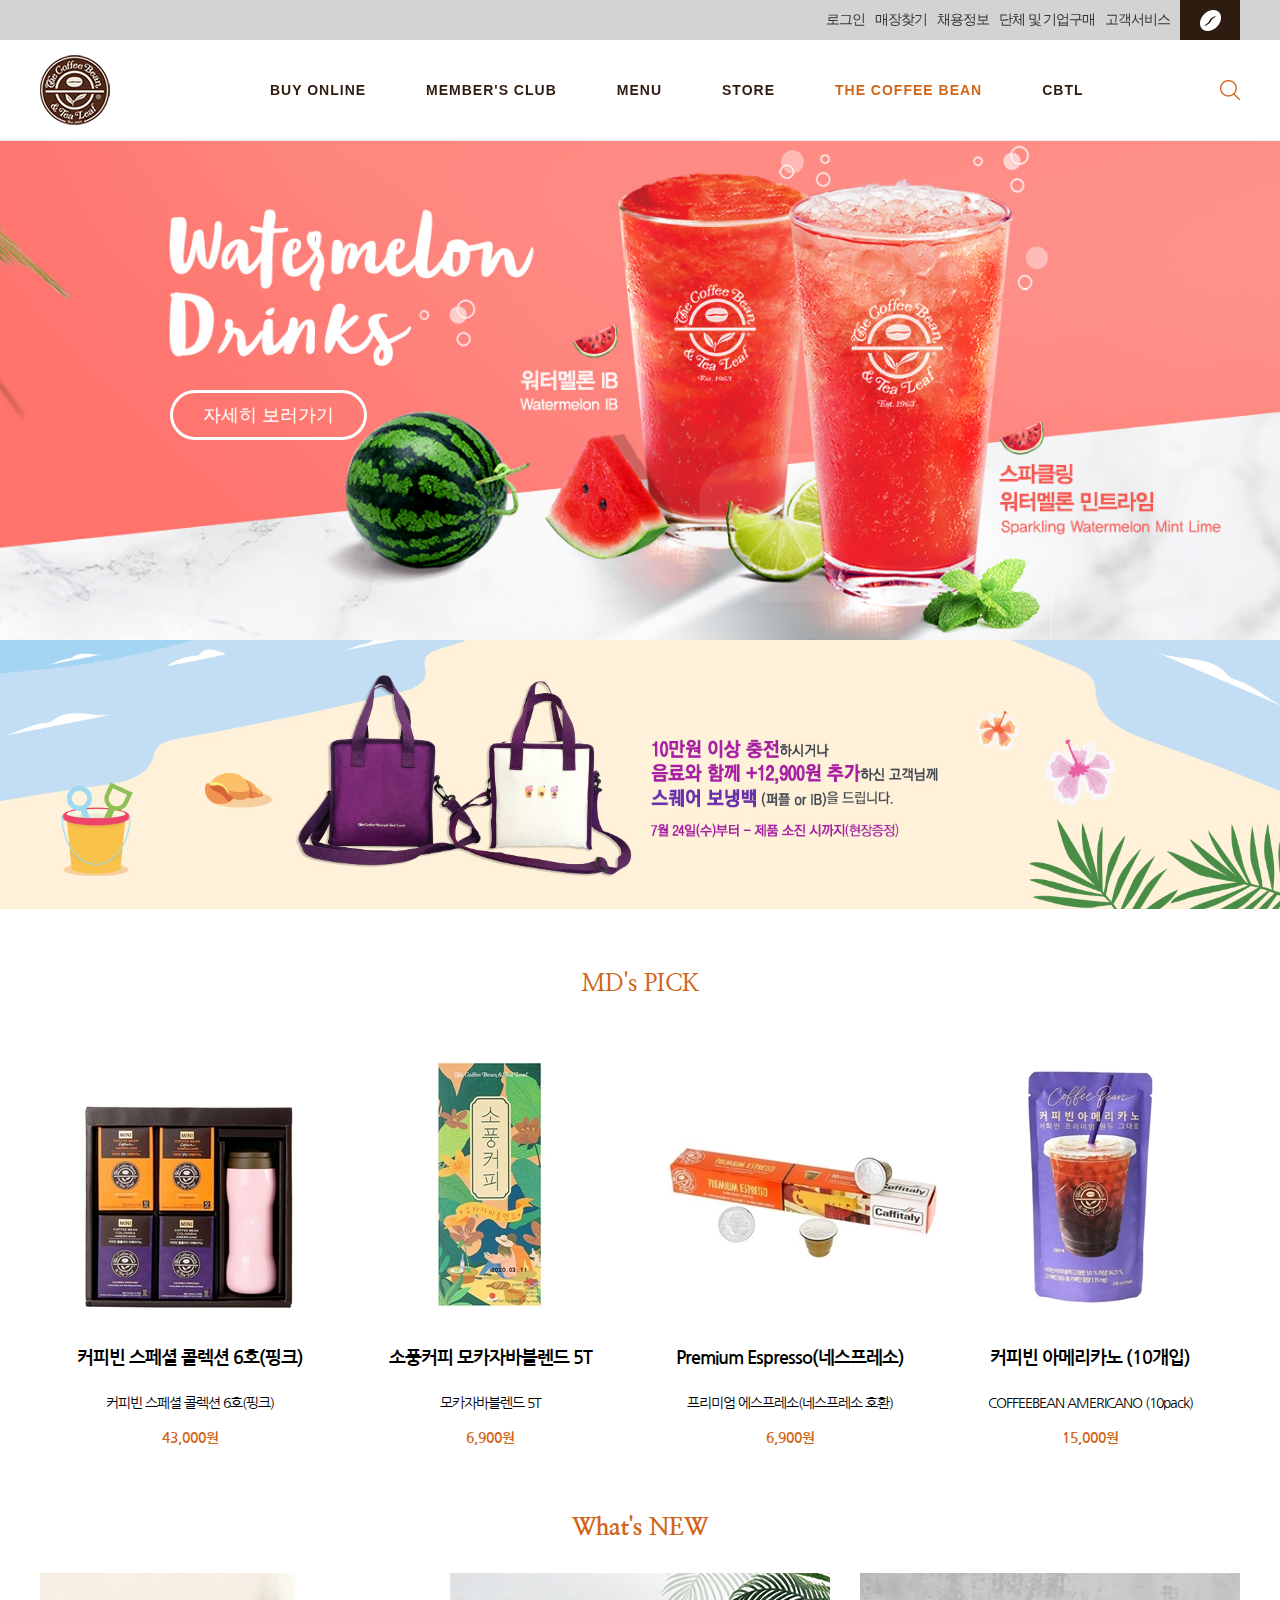
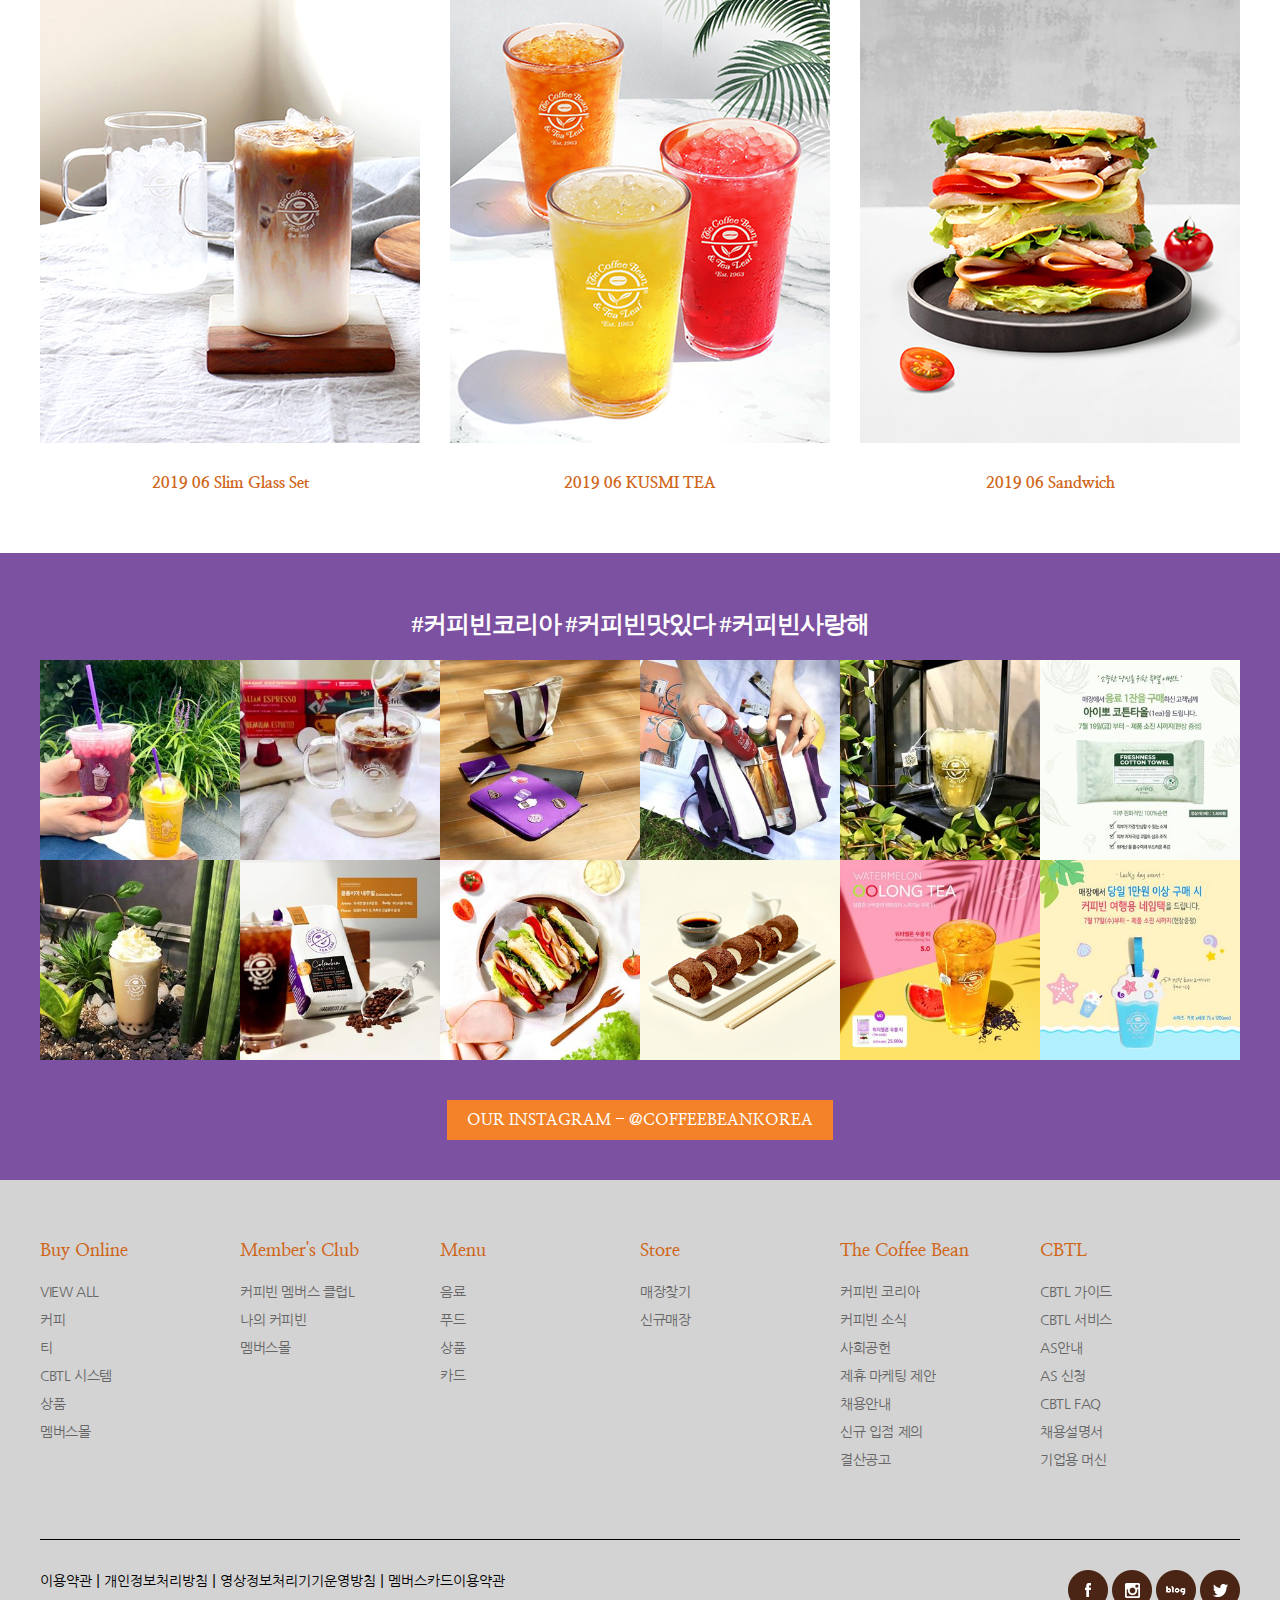
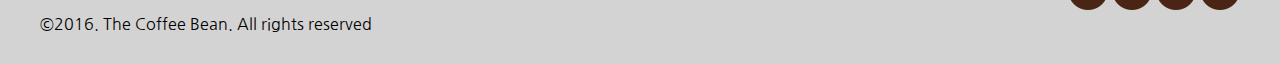
<file: index.html>
<!DOCTYPE html>
<html lang="ko">

<head>
    <meta charset="UTF-8">
    <title>Coffee Bean Korea</title>
    
    <link href="https://fonts.googleapis.com/css2?family=Nanum+Gothic&display=swap" rel="stylesheet">
    <link href="https://fonts.googleapis.com/css2?family=Nanum+Myeongjo&display=swap" rel="stylesheet">
    <link rel="stylesheet" href="index.css">
    <meta name="viewport" content="width=device-width, initial-scale=1, minimum-scale=1, maximum-scale=1, user-scalable=no">

</head>

<body>

    <header>
        <div class="lnb">
            <div class="inner_lnb">
                <ul>
                    <li><a href="#">로그인</a></li>
                    <li><a href="#">매장찾기</a></li>
                    <li><a href="#">채용정보</a></li>
                    <li><a href="#">단체 및 기업구매</a></li>
                    <li><a href="#">고객서비스</a></li>
                    <li><a href="https://www.coffeebeankorea.com/main/main.asp" target="_blank">본사 홈페이지</a></li>
                </ul>
            </div>
        </div>

        <div class="inner_header">
            <h1><a href="#"><img src="img/logo.png" alt="커피빈로고"></a></h1>

            <nav>
                <ul>
                    <li><a href="#">BUY ONLINE</a></li>
                    <li><a href="#">MEMBER'S CLUB</a></li>
                    <li><a href="#">MENU</a></li>
                    <li><a href="#">STORE</a></li>
                    <li class="active"><a href="sub/sub.html">THE COFFEE BEAN</a></li>
                    <li><a href="#">CBTL</a></li>
                </ul>
            </nav>

            <div id="btnSearch">
                <a href="#">검색창열기</a>
            </div>
        </div>

    </header>


    <section>
        <div class="main">
            <div class="main-box">
                <a href="#">자세히 보러가기</a>
            </div>
        </div>

        <!--<div class="event">
           Event
        </div>-->
            <div class="event2"> <a href="#"><img src="img/main_event.jpg" alt="10만원 이상 충전하시거나 음료와 함께 12,900원 추가하신 고객님께 스퀘어 보냉백을 드립니다."></a></div>
            
        <div class="md-pick">
            <h2>MD's PICK</h2>
            <div class="md-wrap clearfix">
                <div class="md-box">
                    <div class="photo">
                        <a href="#"><img src="img/MD01.jpg" alt=""></a>
                        <a href="#" class="quick">Quick View</a>
                    </div>
                    <p class="txt-box">
                        <span class="name">커피빈 스페셜 콜렉션 6호(핑크)</span><br>
                        <span class="des">커피빈 스페셜 콜렉션 6호(핑크)</span><br>
                        <span class="price">43,000원</span>
                    </p>
                </div>

                <div class="md-box">
                    <div class="photo">
                        <a href="#"><img src="img/MD02.jpg" alt=""></a>
                        <a href="#" class="quick">Quick View</a>
                    </div>
                    <p class="txt-box">
                        <span class="name">소풍커피 모카자바블렌드 5T</span><br>
                        <span class="des">모카자바블렌드 5T</span><br>
                        <span class="price">6,900원</span>
                    </p>
                </div>

                <div class="md-box">
                    <div class="photo">
                        <a href="#"><img src="img/MD03.jpg" alt=""></a>
                        <a href="#" class="quick">Quick View</a>
                    </div>
                    <p class="txt-box">
                        <span class="name">Premium Espresso(네스프레소)</span><br>
                        <span class="des">프리미엄 에스프레소(네스프레소 호환)</span><br>
                        <span class="price">6,900원</span>
                    </p>
                </div>

                <div class="md-box">
                    <div class="photo">
                        <a href="#"><img src="img/MD04.jpg" alt=""></a>
                        <a href="#" class="quick">Quick View</a>
                    </div>
                    <p class="txt-box">
                        <span class="name">커피빈 아메리카노 (10개입)</span><br>
                        <span class="des">COFFEEBEAN AMERICANO (10pack)</span><br>
                        <span class="price">15,000원</span>
                    </p>
                </div>
            </div>
            <!--//.md-wrap-->

        </div>
        <!--//.md-pick-->

        <div class="new clearfix">
            <h2>What's NEW</h2>
            <div class="box">
                <a href="#"><img src="img/new01.jpg" alt="신상품1"></a>
                <p>2019 06 Slim Glass Set</p>
            </div>

            <div class="box">
                <a href="#"><img src="img/new02.jpg" alt="신상품2"></a>
                <p>2019 06 KUSMI TEA</p>
            </div>

            <div class="box">
                <a href="#"><img src="img/new03.jpg" alt="신상품3"></a>
                <p>2019 06 Sandwich</p>
            </div>
        </div>
        <!--//.new-->

        <div class="instagram">
            <h2>#커피빈코리아 #커피빈맛있다 #커피빈사랑해</h2>

            <div class="img-wrap clearfix">
                <div class="img-box"><a href="#"><img src="img/sns_img01.jpg" alt=""></a></div>
                <div class="img-box"><a href="#"><img src="img/sns_img02.jpg" alt=""></a></div>
                <div class="img-box"><a href="#"><img src="img/sns_img03.jpg" alt=""></a></div>
                <div class="img-box"><a href="#"><img src="img/sns_img04.jpg" alt=""></a></div>
                <div class="img-box"><a href="#"><img src="img/sns_img05.jpg" alt=""></a></div>
                <div class="img-box"><a href="#"><img src="img/sns_img06.jpg" alt=""></a></div>
                <div class="img-box"><a href="#"><img src="img/sns_img07.jpg" alt=""></a></div>
                <div class="img-box"><a href="#"><img src="img/sns_img08.jpg" alt=""></a></div>
                <div class="img-box"><a href="#"><img src="img/sns_img09.jpg" alt=""></a></div>
                <div class="img-box"><a href="#"><img src="img/sns_img10.jpg" alt=""></a></div>
                <div class="img-box"><a href="#"><img src="img/sns_img11.jpg" alt=""></a></div>
                <div class="img-box"><a href="#"><img src="img/sns_img12.jpg" alt=""></a></div>
            </div>
            <a href="#">OUR INSTAGRAM - @COFFEEBEANKOREA</a>

        </div>

    </section>


    <footer>
        <div class="inner-footer">
            <div class="sitemap clearfix">
                <div class="mapbox">
                    <h2>Buy Online</h2>
                    <ul>
                        <li><a href="#">VIEW ALL</a></li>
                        <li><a href="#">커피</a></li>
                        <li><a href="#">티</a></li>
                        <li><a href="#">CBTL 시스템</a></li>
                        <li><a href="#">상품</a></li>
                        <li><a href="#">멤버스몰</a></li>
                    </ul>
                </div>

                <div class="mapbox">
                    <h2>Member's Club</h2>
                    <ul>
                        <li><a href="#">커피빈 멤버스 클럽L</a></li>
                        <li><a href="#">나의 커피빈</a></li>
                        <li><a href="#">멤버스몰</a></li>
                    </ul>
                </div>

                <div class="mapbox">
                    <h2>Menu</h2>
                    <ul>
                        <li><a href="#">음료</a></li>
                        <li><a href="#">푸드</a></li>
                        <li><a href="#">상품</a></li>
                        <li><a href="#">카드</a></li>
                    </ul>
                </div>

                <div class="mapbox">
                    <h2>Store</h2>
                    <ul>
                        <li><a href="#">매장찾기</a></li>
                        <li><a href="#">신규매장</a></li>
                    </ul>
                </div>

                <div class="mapbox">
                    <h2>The Coffee Bean</h2>
                    <ul>
                        <li><a href="#">커피빈 코리아</a></li>
                        <li><a href="#">커피빈 소식</a></li>
                        <li><a href="#">사회공헌</a></li>
                        <li><a href="#">제휴 마케팅 제안</a></li>
                        <li><a href="#">채용안내</a></li>
                        <li><a href="#">신규 입점 제의</a></li>
                        <li><a href="#">결산공고</a></li>
                    </ul>
                </div>

                <div class="mapbox">
                    <h2>CBTL</h2>
                    <ul>
                        <li><a href="#">CBTL 가이드</a></li>
                        <li><a href="#">CBTL 서비스</a></li>
                        <li><a href="#">AS안내</a></li>
                        <li><a href="#">AS 신청</a></li>
                        <li><a href="#">CBTL FAQ</a></li>
                        <li><a href="#">채용설명서</a></li>
                        <li><a href="#">기업용 머신</a></li>
                    </ul>
                </div>


            </div>
            <!--//.sitemap-->

            <div class="footer-bottom">
                <div class="link">
                    <a href="#">이용약관</a> |
                    <a href="#">개인정보처리방침</a> |
                    <a href="#">영상정보처리기기운영방침</a> |
                    <a href="#">멤버스카드이용약관</a>
                </div>
                <div class="sns">
                    <a href="#"><img src="img/ico_facebook.png" alt="facebook"></a>
                    <a href="#"><img src="img/ico_instagram.png" alt="instagram"></a>
                    <a href="#"><img src="img/ico_blog.png" alt="blog"></a>
                    <a href="#"><img src="img/ico_twitter.png" alt="twitter"></a>
                </div>
                <p>&copy;2016. The Coffee Bean. All rights reserved</p>
            </div>
        </div>

    </footer>


</body>

</html>
</file>
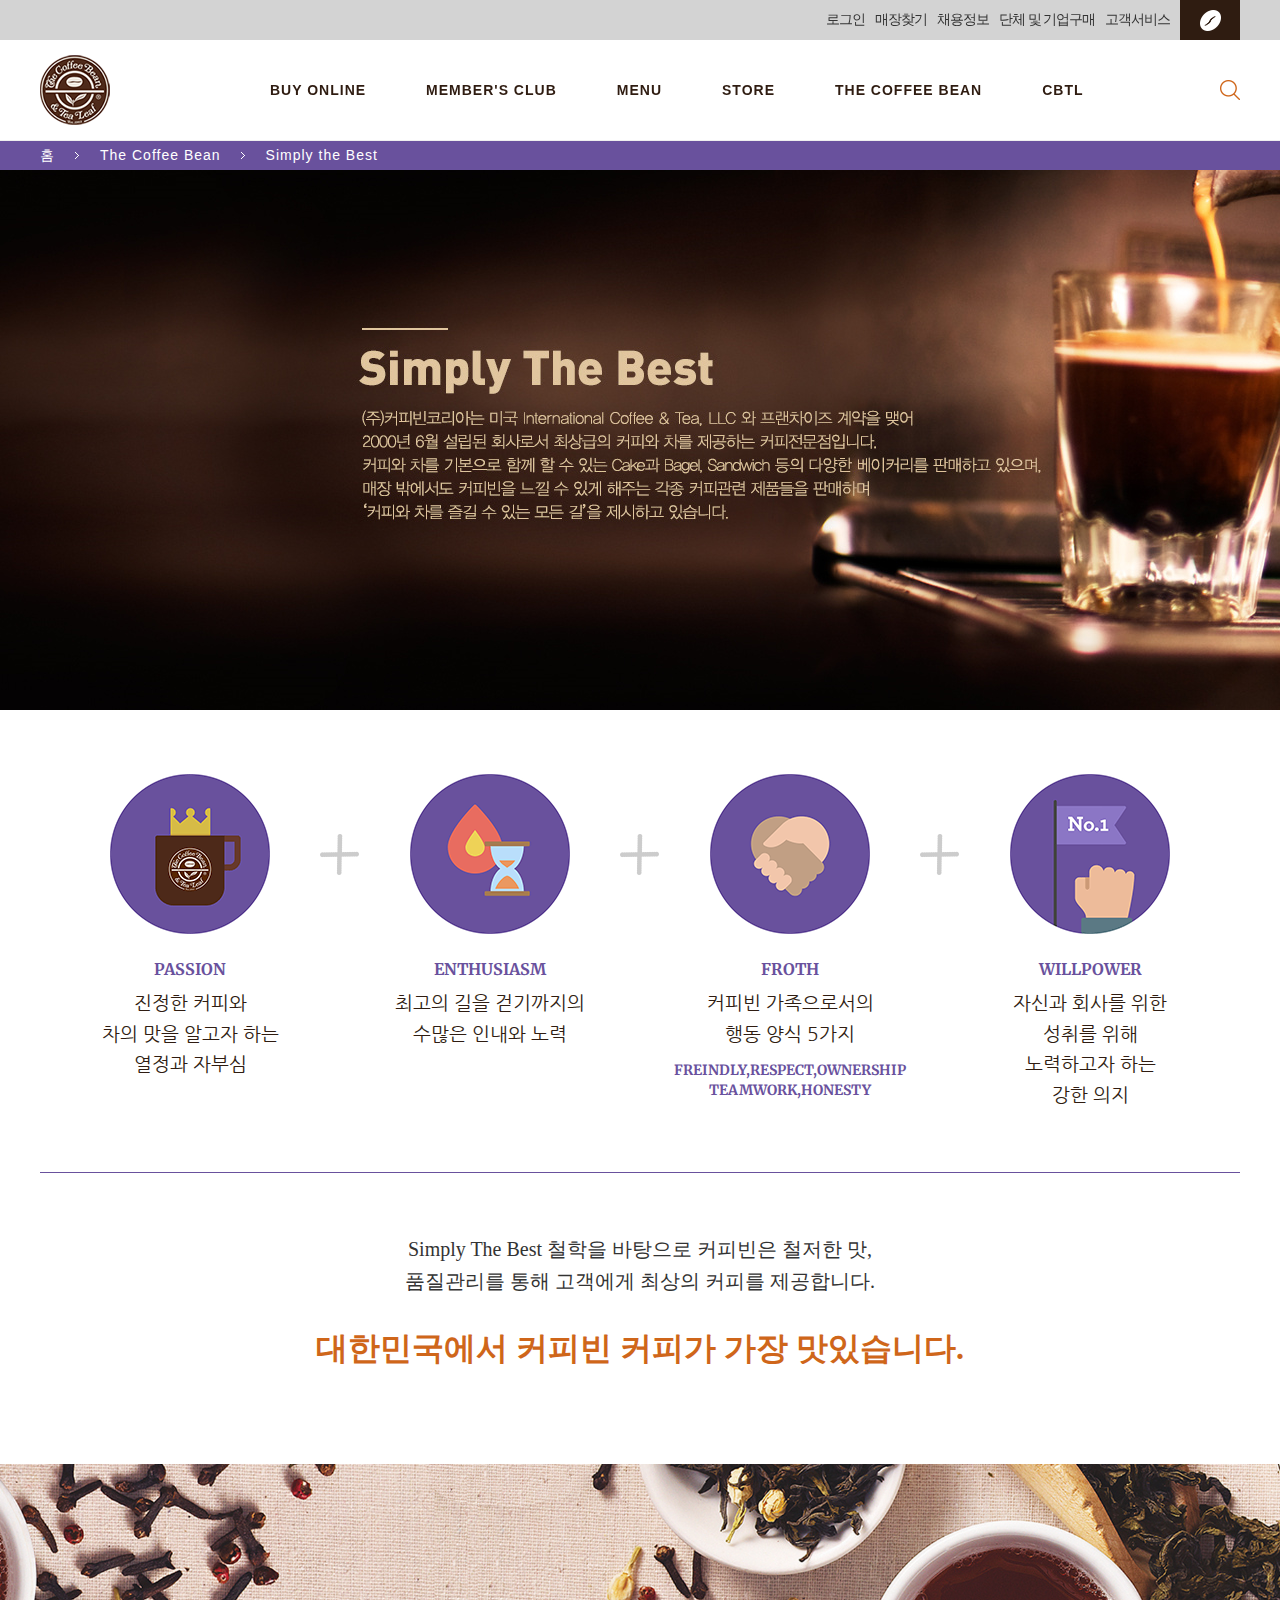
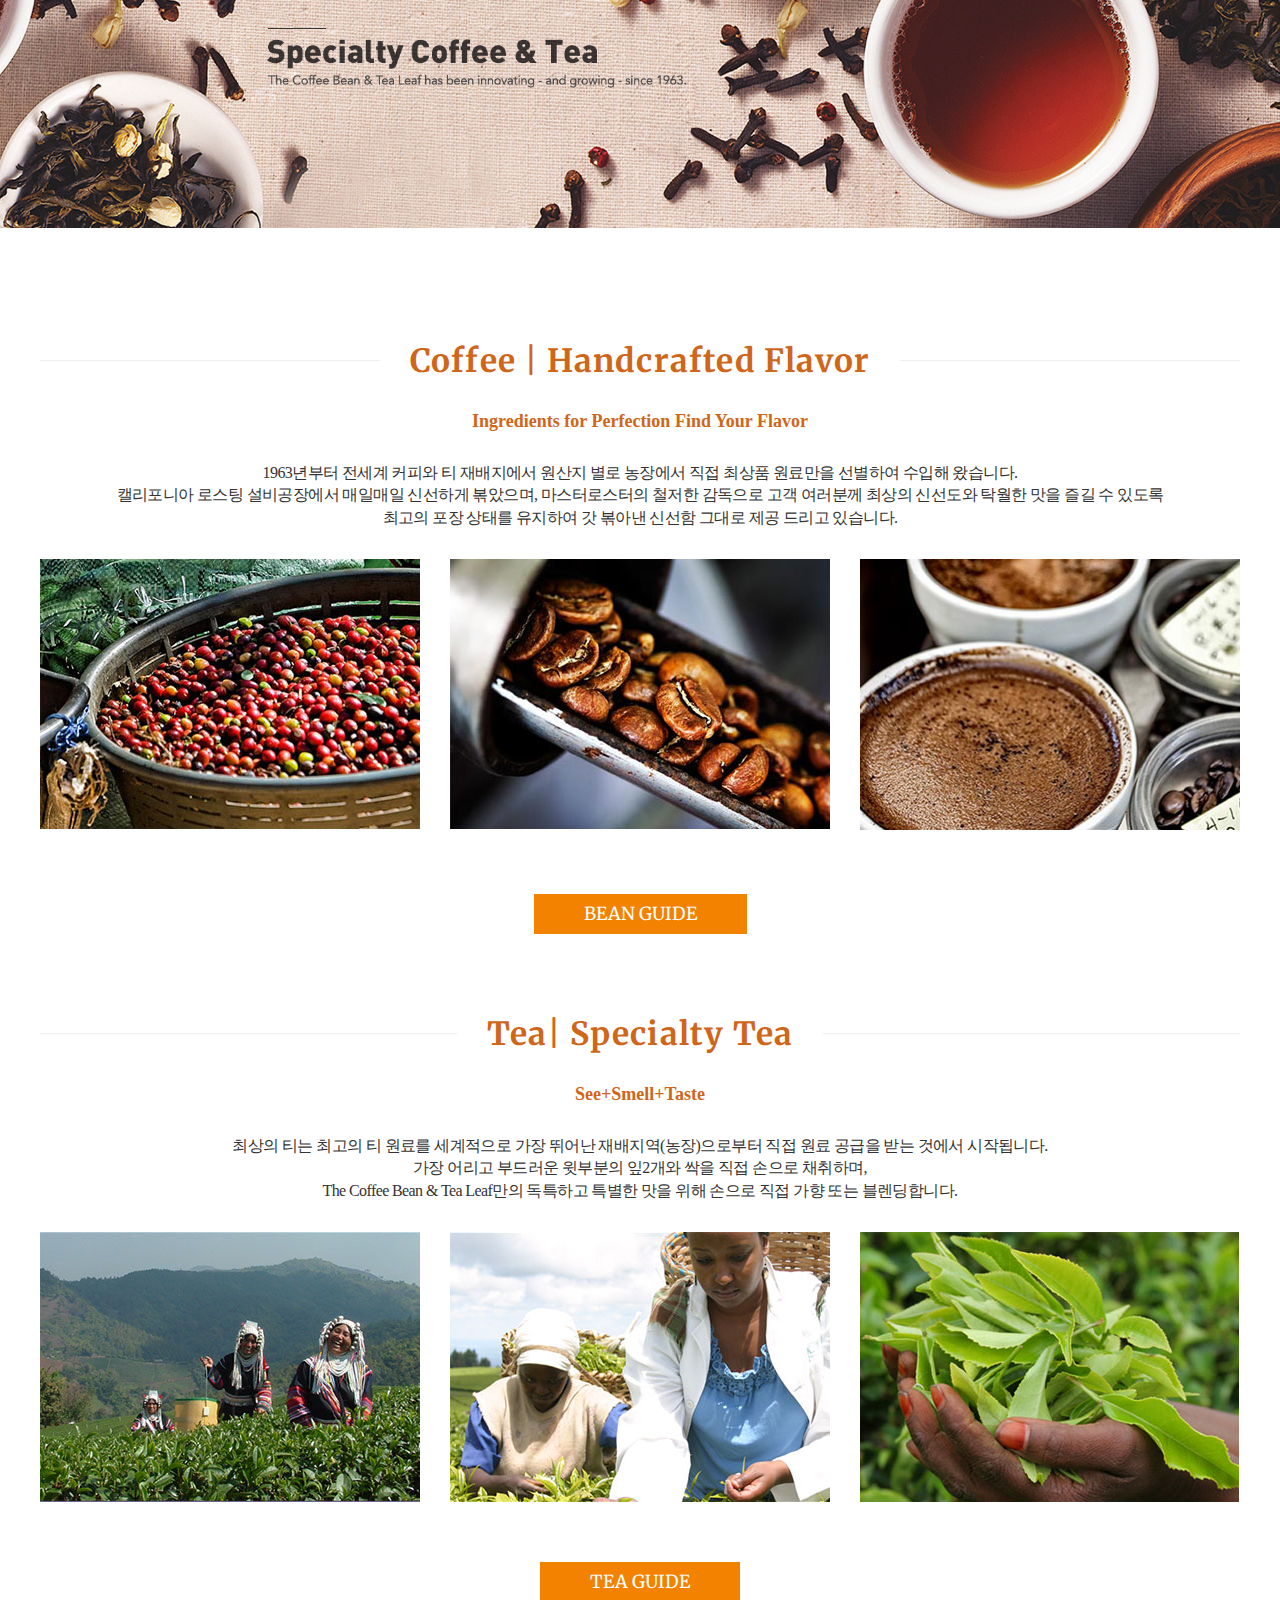
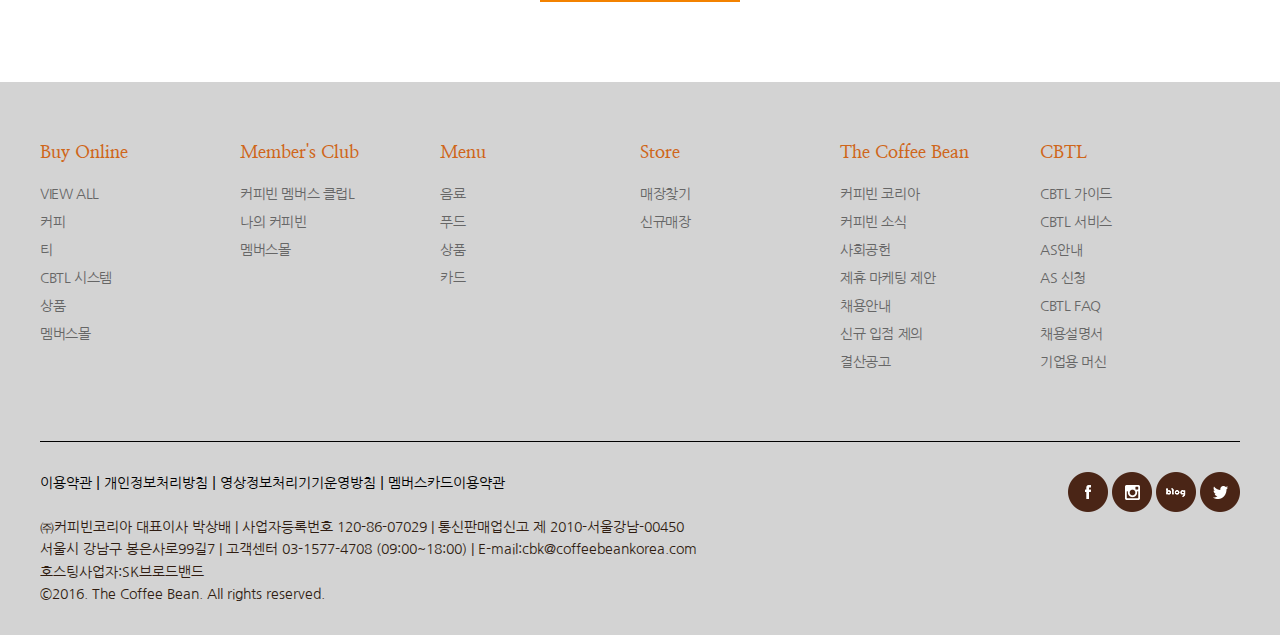
<file: sub/sub.html>
<!DOCTYPE html>
<html lang="ko">

<head>
    <meta charset="UTF-8">
    <title>Coffee Bean Korea</title>

    <link href="https://fonts.googleapis.com/css2?family=Nanum+Gothic&display=swap" rel="stylesheet">
    
    <link href="https://fonts.googleapis.com/css2?family=Nanum+Myeongjo&display=swap" rel="stylesheet">

    <link href="https://fonts.googleapis.com/css2?family=Merriweather&display=swap" rel="stylesheet">


    <link rel="stylesheet" href="css/section.css">
    <!--<link rel="stylesheet" href="css/header.css">
    <link rel="stylesheet" href="css/footer.css">-->
</head>

<body>
    <header>
        <div class="lnb">
            <div class="inner_lnb">
                <ul>
                    <li><a href="#">로그인</a></li>
                    <li><a href="#">매장찾기</a></li>
                    <li><a href="#">채용정보</a></li>
                    <li><a href="#">단체 및 기업구매</a></li>
                    <li><a href="#">고객서비스</a></li>
                    <li><a href="https://www.coffeebeankorea.com/main/main.asp" target="_blank">본사 홈페이지</a></li>
                </ul>
            </div>
        </div>

        <div class="inner_header">
            <h1><a href="../index.html"><img src="img/logo.png" alt="커피빈로고"></a></h1>

            <nav>
                <ul>
                    <li><a href="#">BUY ONLINE</a></li>
                    <li><a href="#">MEMBER'S CLUB</a></li>
                    <li><a href="#">MENU</a></li>
                    <li><a href="#">STORE</a></li>
                    <li><a href="#">THE COFFEE BEAN</a></li>
                    <li><a href="#">CBTL</a></li>
                </ul>
            </nav>

            <div id="btnSearch">
                <a href="#">검색창열기</a>
            </div>
        </div>
    </header>

    <section>
        <div class="location">
            <ul>
                <li><a href="#">홈</a></li>
                <li><a href="#">The Coffee Bean</a></li>
                <li><a href="#">Simply the Best</a></li>
            </ul>
        </div>

        <div>
            <img src="img/bg_coffeebean-korea_banner01.jpg" alt="㈜커피빈 코리아는 미국 International Coffee&Tea, LCC와 프랜차이즈 계약을 맺어 2000년 5월 설립된 회사로서 최상급의 커피와 차를 제공하는 커피 전문점입니다.">
        </div>

        <div class="value">
            <ul>
                <li>
                    <img src="img/simply_img_1.gif" alt="passion">

                    <dl>
                        <dt>PASSION</dt>
                        <dd>진정한 커피와<br>차의 맛을 알고자 하는<br>열정과 자부심</dd>
                    </dl>
                </li>

                <li>
                    <img src="img/simply_img_2.gif" alt="ENTHUSIASM">
                    <dl>
                        <dt>ENTHUSIASM</dt>
                        <dd>최고의 길을 걷기까지의<br>수많은 인내와 노력</dd>

                    </dl>
                </li>
                <li>
                    <img src="img/simply_img_3.gif" alt="FROTH">
                    <dl>
                        <dt>FROTH</dt>
                        <dd>커피빈 가족으로서의<br>행동 양식 5가지</dd>
                        <dd class="eng">FREINDLY,RESPECT,OWNERSHIP<br>TEAMWORK,HONESTY</dd>
                    </dl>
                </li>
                <li><img src="img/simply_img_4.gif" alt="WILLPOWER">
                    <dl>
                        <dt>WILLPOWER</dt>
                        <dd>자신과 회사를 위한<br>성취를 위해<br>노력하고자 하는<br>강한 의지</dd>

                    </dl>
                </li>
            </ul>
        </div>
        <!--value//--------->

        <div class="best">
            <h3>Simply The Best 철학을 바탕으로 커피빈은 철저한 맛,<br>품질관리를 통해 고객에게 최상의 커피를 제공합니다.</h3>
            <h2><strong>대한민국에서 커피빈 커피가 가장 맛있습니다.</strong></h2>

            <div class="best-banner"></div>
        </div>

        <div class="coffee-wrap">
            <div class="coffee">
                <h2><span>Coffee <i>|</i> Handcrafted Flavor</span></h2>

                <h4>Ingredients for Perfection Find Your Flavor</h4>

                <p>1963년부터 전세계 커피와 티 재배지에서 원산지 별로 농장에서 직접 최상품 원료만을 선별하여 수입해 왔습니다.<br>캘리포니아 로스팅 설비공장에서 매일매일 신선하게 볶았으며, 마스터로스터의 철저한 감독으로 고객 여러분께 최상의 신선도와 탁월한 맛을 즐길 수 있도록<br> 최고의 포장 상태를 유지하여 갓 볶아낸 신선함 그대로 제공 드리고 있습니다.</p>

                <ul>
                    <li><a href="#"><img src="img/simply_box3_img01.jpg" alt=""></a></li>
                    <li><a href="#"><img src="img/simply_box3_img02.jpg" alt=""></a></li>
                    <li><a href="#"><img src="img/simply_box3_img03.jpg" alt=""></a></li>
                </ul>
                <div class="btn"><a href="#">bean guide</a></div>
            </div>
        </div>


        <div class="tea-wrap">
            <div class="tea">
                <h2><span>Tea<i>|</i> Specialty Tea</span></h2>

                <h4>See+Smell+Taste</h4>

                <p>최상의 티는 최고의 티 원료를 세계적으로 가장 뛰어난 재배지역(농장)으로부터 직접 원료 공급을 받는 것에서 시작됩니다.<br>가장 어리고 부드러운 윗부분의 잎2개와 싹을 직접 손으로 채취하며,<br>The Coffee Bean &amp; Tea Leaf만의 독특하고 특별한 맛을 위해 손으로 직접 가향 또는 블렌딩합니다.</p>
          

       <ul>
           <li><a href="#"><img src="img/simply_box3_img04.jpg" alt=""></a></li>
           <li><a href="#"><img src="img/simply_box3_img05.jpg" alt=""></a></li>
           <li><a href="#"><img src="img/simply_box3_img06.jpg" alt=""></a></li>
       </ul>
       <div class="btn"><a href="#">tea guide</a></div>
        </div>
        </div>

    </section>

    <footer>
        <div class="inner-footer">
            <div class="sitemap clearfix">
                <div class="mapbox">
                    <h2>Buy Online</h2>
                    <ul>
                        <li><a href="#">VIEW ALL</a></li>
                        <li><a href="#">커피</a></li>
                        <li><a href="#">티</a></li>
                        <li><a href="#">CBTL 시스템</a></li>
                        <li><a href="#">상품</a></li>
                        <li><a href="#">멤버스몰</a></li>
                    </ul>
                </div>

                <div class="mapbox">
                    <h2>Member's Club</h2>
                    <ul>
                        <li><a href="#">커피빈 멤버스 클럽L</a></li>
                        <li><a href="#">나의 커피빈</a></li>
                        <li><a href="#">멤버스몰</a></li>
                    </ul>
                </div>

                <div class="mapbox">
                    <h2>Menu</h2>
                    <ul>
                        <li><a href="#">음료</a></li>
                        <li><a href="#">푸드</a></li>
                        <li><a href="#">상품</a></li>
                        <li><a href="#">카드</a></li>
                    </ul>
                </div>

                <div class="mapbox">
                    <h2>Store</h2>
                    <ul>
                        <li><a href="#">매장찾기</a></li>
                        <li><a href="#">신규매장</a></li>
                    </ul>
                </div>

                <div class="mapbox">
                    <h2>The Coffee Bean</h2>
                    <ul>
                        <li><a href="#">커피빈 코리아</a></li>
                        <li><a href="#">커피빈 소식</a></li>
                        <li><a href="#">사회공헌</a></li>
                        <li><a href="#">제휴 마케팅 제안</a></li>
                        <li><a href="#">채용안내</a></li>
                        <li><a href="#">신규 입점 제의</a></li>
                        <li><a href="#">결산공고</a></li>
                    </ul>
                </div>

                <div class="mapbox">
                    <h2>CBTL</h2>
                    <ul>
                        <li><a href="#">CBTL 가이드</a></li>
                        <li><a href="#">CBTL 서비스</a></li>
                        <li><a href="#">AS안내</a></li>
                        <li><a href="#">AS 신청</a></li>
                        <li><a href="#">CBTL FAQ</a></li>
                        <li><a href="#">채용설명서</a></li>
                        <li><a href="#">기업용 머신</a></li>
                    </ul>
                </div>


            </div>
            <!--//.sitemap-->

            <div class="footer-bottom">
                <div class="link">
                    <a href="#">이용약관</a> |
                    <a href="#">개인정보처리방침</a> |
                    <a href="#">영상정보처리기기운영방침</a> |
                    <a href="#">멤버스카드이용약관</a>
                </div>
                <div class="sns">
                    <a href="#"><img src="img/ico_facebook.png" alt="facebook"></a>
                    <a href="#"><img src="img/ico_instagram.png" alt="instagram"></a>
                    <a href="#"><img src="img/ico_blog.png" alt="blog"></a>
                    <a href="#"><img src="img/ico_twitter.png" alt="twitter"></a>
                </div>
                
                <div class="info">
                 <p>㈜커피빈코리아 대표이사 박상배 | 사업자등록번호 120-86-07029 | 통신판매업신고 제 2010-서울강남-00450</p>
                <p>서울시 강남구 봉은사로99길7 | 고객센터 03-1577-4708 (09:00~18:00) | E-mail:cbk@coffeebeankorea.com</p>
                <p>호스팅사업자:SK브로드밴드</p>
                <p>&copy;2016. The Coffee Bean. All rights reserved.</p>
                </div>
            </div>
        </div>

    </footer>


</body>

</html>
</file>
<file: index.css>
@charset 'utf-8';


/*reset*/
* {
    margin: 0;
    padding: 0;
}

ul,
li,
ol {
    list-style: none;
}

a {
    text-decoration: none;
}

/*float을 해제하는 가상선택자*/
.clearfix:after {
    content: "";
    display: block;
    clear: both;
}

/*
font-family: 'Nanum Gothic', sans-serif;
font-family: 'Nanum Myeongjo', serif;
*/

header {
    width: 100%;
    background-color: rgb(255, 255, 255);
    border-bottom: 1px solid rgb(238, 238, 238);
    position: fixed;
    left: 0;
    top: 0;
    z-index: 999;
}

header .lnb {
    background-color: lightgray;
    height: 40px;
    line-height: 40px;
}

header .lnb .inner_lnb {
    width: 1200px;
    background-color: aqua;
    margin: 0 auto;
    font-size: 14px;
}

header .lnb .inner_lnb ul {
    float: right;
    /*outline: 3px solid;*/
    /*height: 40px;*/
}

header .lnb .inner_lnb ul li {
    height: 40px;
    float: left;
    margin-right: 10px;
    letter-spacing: -1px;
}

header .lnb .inner_lnb ul li:last-child {
    margin-right: 0;
    width: 60px;
    background-color: aqua;
    background: rgb(47, 28, 17) url(img/ico_user_info_line.png) no-repeat center;
    text-indent: -9999px;
}

header .lnb .inner_lnb ul li > a {
    display: block;
    color: #333;
}

header .lnb .inner_lnb ul li a:hover {
    color: rgb(47, 28, 17);
    font-weight: bold;
}

header .inner_header {
    width: 1200px;
    height: 100px;
    /*background-color: yellow;*/
    margin: 0 auto;
}

header .inner_header h1 {
    width: 100px;
    height: 100px;
    /*background-color: aqua;*/
    padding: 15px 0;
    box-sizing: border-box;
    float: left;
}

header .inner_header h1 a img {
    height: 70px;
}

header .inner_header nav {
    /*outline: 2px solid;*/
    float: left;
    margin-left: 100px;
}

header .inner_header nav ul li {
    float: left;
    line-height: 100px;
    text-transform: uppercase;
    font-family: Arial;
    padding: 0 30px;
}


header .inner_header nav ul li a {
    font-weight: 700;
    font-size: 14px;
    color: rgb(47, 28, 17);
    letter-spacing: 1px;
}

header .inner_header nav ul li.active a {
    color: rgb(207,102,26);
}

header .inner_header nav ul li a:hover {
    color: rgb(207, 102, 26);
}

#btnSearch {
    float: right;
}

#btnSearch a {
    width: 20px;
    height: 100px;
    display: block;
    text-indent: -9999px;
    background: url(img/ico_search.png) no-repeat center;
}

@media screen and (max-width:375px){
    .headerM {
        width: 100%;
    height: 80px;
    background-color: white;
    border-bottom: 1px solid #eee;
    position: fixed;
    left: 0;
    top: 0;
    z-index: 999;
    }
}



/***********************************************/
section {
    margin-top: 140px;
}

section .main {
    width: 100%;
    height: 500px;
    background: url(img/main01.jpg) no-repeat center/cover;
}

section .main .main-box {
    width: 1200px;
    height: 100%;
    /*outline: 3px solid;*/
    margin: 0 auto;
    position: relative;
}

section .main .main-box > a {
    font-size: 18px;
    color: white;
    padding: 10px 30px;
    border: 3px solid white;
    border-radius: 50px;
    position: absolute;
    top: 50%;
    left: 130px;
}

section .main .main-box>a:hover {
    background-color: #fff;
    color: #ff746d;
    font-weight: bold;
}

/*이벤트 영역*/
/*1. 배경 이미지로 구현하기*/

/*section .event {
    width: 100%;
    height: 400px;
    background: url(img/main_event.jpg) no-repeat center;
    background-size: cover;
    text-indent: -9999px;
}*/

/*2. 이미지 태그로 구현하기*/
section .event2 {
    width: 100%;
}

section .event2 a {
    display: block;
}

section .event2 a img {
    display: block;
    width: 100%;
}

section .md-pick {
    width: 100%;
    margin-top: 60px;
}

section .md-pick h2 {
    font-family: 'Nanum Myeongjo', serif;
    font-size: 24px;
    font-weight: bold;
    color: rgb(207,102,26);
    text-align: center;
    margin-bottom: 30px;
}

section .md-pick .md-wrap {
    width: 1200px;
    margin: 0 auto;
}

.md-wrap .md-box {
    width: 25%;
    float: left;
}

.md-wrap .md-box .photo {
    position: relative;
}

.md-wrap .md-box .photo .quick {
    display: block;
    font-size: 18px;
    padding: 10px 20px;
    background-color: #f38200;
    position: absolute;
    top: 70%;
    left: 50%;
    margin-left: -25%;
    color: white;
    display: none;
}

.md-wrap .md-box .photo:hover img {
    opacity: 0.4;
}

.md-wrap .md-box .photo:hover .quick {
    display: block;
}

.md-wrap .md-box .txt-box {
    font-family: 'Nanum Gothic', sans-serif;
    text-align: center;
}

.md-wrap .md-box .txt-box .name {
    font-size: 18px;
    font-weight: 700;
    line-height: 50px;
    letter-spacing: -1px;
} 

.md-wrap .md-box .txt-box .des {
    font-size: 14px;
    letter-spacing: -1px;
    line-height: 40px;
}


.md-wrap .md-box .txt-box .price {
    font-size: 14px;
    line-height: 30px;
    font-weight: 700;
    color: rgb(207,102,26);
}

section .new {
    width: 1200px;
    margin: 60px auto;
}

section .new h2 {
    font-family: 'Nanum Myeongjo', serif;
    font-size: 24px;
    font-weight: 800;
    color: rgb(207,102,26);
    text-align: center;
    margin-bottom: 30px;
}

section .new .box {
    width: 380px;
    margin-right: 30px;
    float: left;
}

section .new .box:last-child {
    margin-right: 0;
}

section .new .box a {
    display: block;
    margin-bottom: 30px;
    overflow: hidden;
}

section .new .box a:hover img {
    transform: scale(1.2);
}

section .new .box img {
    display: block;
    transition: all .5s;
}

section .new .box p {
    font-family: 'Nanum Myeongjo', serif;
    text-align: center;
    color: rgb(207,102,26);
    font-weight: 800;
}

section .instagram {
    width: 100%;
    background-color: rgb(124,81,161);
    padding: 55px 0 40px;
    text-align: center;
}

section .instagram h2 {
    padding-bottom: 20px;
    color: white;
    letter-spacing: -1px;
}

section .instagram .img-wrap {
    width: 1200px;
    margin: 0 auto;
    background: #f38200;
}

section .instagram .img-wrap .img-box {
    width: 200px;
    float: left;
}

.img-wrap .img-box>a>img {
    width: 100%;
    float: left;
    transition: all .5s;
}

.img-wrap .img-box:hover {
    opacity: 0.6;
}

.instagram>a {
    /*width: 400px;*/
    height: 40px;
    display: inline-block;
    line-height: 40px;
    background-color: rgb(243,130,40);
    padding: 0 20px ;
    margin-top: 40px;
    color: rgb(255,255,255);
    font-family: 'Nanum Myeongjo', serif;
    font-weight: 700;
}

/*footer****************************/

footer {
    width: 100%;
    background-color: lightgray;
}

footer .inner-footer {
    width: 1200px;
    margin: 0 auto;
    overflow: hidden;
}


footer .inner-footer .sitemap {
    margin: 60px auto;
}


footer .inner-footer .sitemap .mapbox {
    width: 200px;
    float: left;
}


footer .inner-footer .sitemap .mapbox h2 {
    margin-bottom: 20px;
    font-family: 'Nanum Myeongjo', serif;
    font-size: 18px;
    font-weight: 700;
    color: rgb(207,102,26);
}
footer .inner-footer .sitemap .mapbox ul {
    font-family: 'Nanum Gothic', sans-serif;
    font-size: 14px;
    letter-spacing: -0.4px;
    /*line-height: 1.6;*/
}

footer .inner-footer .sitemap .mapbox ul li {
    margin-bottom: 10px;
}
footer .inner-footer .sitemap .mapbox ul li a {
    color: #666;
}

.footer-bottom {
    padding: 30px 0;
    border-top: 1px solid #000;
    font-family: 'Nanum Gothic', sans-serif;
}

.footer-bottom .link {
    width: 60%;
    float: left;
}

.footer-bottom .link a {
    font-size: 14px;
    color: #000;
}

.footer-bottom .link a:hover {
    color: rgb(207,102,26);
    font-weight: bold;
}

.footer-bottom .sns {
    width: 40%;
    float: right;
    text-align: right;
}

.footer-bottom p {
    clear: both;
}
</file>
<file: sub/css/section.css>
@charset 'utf-8';

@import url(header.css);
@import url(footer.css);


/*reset*/
* {
    margin: 0;
    padding: 0;
}

ul,
li,
ol {
    list-style: none;
}

a {
    text-decoration: none;
}

/*float을 해제하는 가상선택자*/
.clearfix:after {
    content: "";
    display: block;
    clear: both;
}

/*
font-family: 'Nanum Gothic', sans-serif;
font-family: 'Merriweather', serif;
*/

/********section***************************************/

section {
    margin-top: 140px;
}

.location {
    width: 100%;
    height: 30px;
    background-color: rgb(105, 81, 157);
}

.location ul {
    width: 1200px;
    margin: 0 auto;
}

.location ul li {
    float: left;
    background: url(../img/img_arr_location.png) no-repeat 0 center;
    padding-left: 25px;
    margin-right: 20px;
}

.location ul li:first-child {
    background: none;
    padding-left: 0;
}

.location ul li a {
    color: white;
    font-family: Arial;
    font-size: 14px;
    letter-spacing: 1px;
    line-height: 30px;
}

.location ul li a:hover {
    text-decoration: underline;
}

/***mainbanner************************/

.mainbanner {
    width: 100%;
}

.mainbanner img {
    width: 100%;
}

/***value************************/

.value {
    width: 100%;
}

.value > ul {
    width: 1200px;
    margin: 60px auto;
    text-align: center;
    border-bottom: 1px solid rgb(105, 81, 157);
    padding-bottom: 60px;
    /*background-color: aqua;*/
    overflow: hidden;
}

.value > ul > li {
    float: left;
    width: 340px;
    background: url(../img/bg_plus_icon.gif) no-repeat;
    background-position: 0px 60px;
    margin: 0 -20px;
}

.value > ul > li:first-child {
    background: none;
}


.value li img {
    width: 160px;
    display: block;
    margin: 0 auto 25px;
}

.value dl {}

.value dt {
    font-family: 'Merriweather', serif;
    font-weight: 700;
    text-transform: uppercase;
    color: rgb(105, 81, 157);
}

.value dd {
    margin-top: 10px;
    font-size: 1.2em;
    line-height: 1.6;
    font-family: 'Nanum Gothic', sans-serif;
    color: rgb(47, 28, 17);
}

.value dd.eng {
    font-family: 'Merriweather', serif;
    font-size: 14px;
    line-height: 20px;
    color: rgb(105, 81, 157);
    font-weight: 700;
}

/*best*/

.best {
    width: 100%;
    /*background-color: pink;*/
    margin-bottom: 80px;
    text-align: center;
}

.best h3 {
    font-size: 20px;
    line-height: 32px;
    color: rgb(51, 51, 51);
    font-weight: 100;
}

.best h2 {
    margin-top: 30px;
    font-size: 32px;
    color: rgb(207, 102, 26);
}

.best .best-banner {
    width: 100%;
    height: 430px;
    background: url(../img/bg_coffeebean-korea_banner02.jpg) no-repeat 50% 50%/100%;
    margin-top: 60px;
}

/*****************coffee-wrap***************/

.coffee-wrap {
    width: 100%;
    margin-bottom: 80px;
}

.coffee-wrap .coffee {
    width: 1200px;
    margin: 0 auto;
    text-align: center;
}

.coffee-wrap .coffee h2 {
    font-family: 'Merriweather', serif;
    font-size: 2em;
    color: rgb(207,102,26);
    letter-spacing: 1.2px;
    background: url(../img/bg_bar6.gif) repeat-x 0 50%;
}

.coffee-wrap .coffee h2 span {
    background-color: #fff;
    padding: 0 30px;
}

.coffee-wrap .coffee h4 {
    color: rgb(207,102,26);
    margin-top: 30px;
    font-size: 18px;
}

.coffee-wrap .coffee p {
    margin-top: 30px;
    color: rgb(51,51,51);
    line-height: 1.4;
    letter-spacing: -0.6px;
}

.coffee ul {
    margin: 30px auto 60px;
    overflow: hidden;
}

.coffee ul li {
    width: 380px;
    float: left;
    margin-right: 30px;
}

.coffee ul li:last-child {
    margin-right: 0;
}

.coffee ul li img {
    width: 100%;
    transition: all .5s;
}
.coffee ul li:hover img {
    opacity: 0.6;
}


/*coffee&tea 버튼 디자인 공통적용*/
.btn {
    font-family: 'Merriweather', serif;
    font-size: 18px;
    text-transform: uppercase;
    background: rgb(243,130,0);
    padding: 0 50px;
    line-height: 40px;
    display: inline-block;
}

.btn a {
    color: #fff;
}

/*tea-wrap*****/

.tea-wrap {
    width: 100%;
    margin-bottom: 80px;
    
}


.tea-wrap .tea {
    width: 1200px;
    margin: 0 auto;
    text-align: center;
    
}


.tea-wrap .tea h2 {
    font-family: 'Merriweather', serif;
    font-size: 2em;
    color: rgb(207,102,26);
    letter-spacing: 1.2px;
    background: url(../img/bg_bar6.gif) repeat-x 0 50%;
}

.tea-wrap .tea h2 span {
    background: rgb(255,255,255);
    padding: 0 30px;
}

.tea-wrap .tea h4 {
    color: rgb(207,102,26);
    margin-top: 30px;
    font-size: 18px;
}

.tea-wrap .tea p {
    margin-top: 30px;
    color: rgb(51,51,51);
    line-height: 1.4;
    letter-spacing: -0.6px;
}

.tea-wrap .tea ul {
    overflow: hidden;
    margin: 30px auto 60px;
}

.tea-wrap .tea ul li {
    overflow: hidden;
    float: left;
    width: 380px;
    margin-right: 30px;
}

.tea-wrap .tea ul li:last-child {
    margin-right: 0;
}
.tea-wrap .tea ul li img {
    float: left;
}
.tea-wrap .tea ul li:hover img {
    transform: scale(1.3);
    transition: all .5s;
}
</file>
<file: sub/css/header.css>
@charset 'utf-8';


/*reset*/
* {
    margin: 0;
    padding: 0;
}

ul,
li,
ol {
    list-style: none;
}

a {
    text-decoration: none;
}

/*float을 해제하는 가상선택자*/
.clearfix:after {
    content: "";
    display: block;
    clear: both;
}

/*
font-family: 'Nanum Gothic', sans-serif;
font-family: 'Merriweather', serif;
*/


/*************header**********************/

header {
    width: 100%;
    background-color: rgb(255, 255, 255);
    border-bottom: 1px solid rgb(238, 238, 238);
    position: fixed;
    left: 0;
    top: 0;
    z-index: 999;
    
}

header .lnb {
    background-color: lightgray;
    height: 40px;
    line-height: 40px;
}

header .lnb .inner_lnb {
    width: 1200px;
    background-color: aqua;
    margin: 0 auto;
    font-size: 14px;
}

header .lnb .inner_lnb ul {
    float: right;
    /*outline: 3px solid;*/
    /*height: 40px;*/
}

header .lnb .inner_lnb ul li {
    height: 40px;
    float: left;
    margin-right: 10px;
    letter-spacing: -1px;
}

header .lnb .inner_lnb ul li:last-child {
    margin-right: 0;
    width: 60px;
    background-color: aqua;
    background: rgb(47, 28, 17) url(../img/ico_user_info_line.png) no-repeat center;
    text-indent: -9999px;
}

header .lnb .inner_lnb ul li > a {
    display: block;
    color: #333;
}

header .lnb .inner_lnb ul li a:hover {
    color: rgb(47, 28, 17);
    font-weight: bold;
}

header .inner_header {
    width: 1200px;
    height: 100px;
    /*background-color: yellow;*/
    margin: 0 auto;
}

header .inner_header h1 {
    width: 100px;
    height: 100px;
    /*background-color: aqua;*/
    padding: 15px 0;
    box-sizing: border-box;
    float: left;
}

header .inner_header h1 a img {
    height: 70px;
}

header .inner_header nav {
    /*outline: 2px solid;*/
    float: left;
    margin-left: 100px;
}

header .inner_header nav ul li {
    float: left;
    line-height: 100px;
    text-transform: uppercase;
    font-family: Arial;
    padding: 0 30px;
}


header .inner_header nav ul li a {
    font-weight: 700;
    font-size: 14px;
    color: rgb(47, 28, 17);
    letter-spacing: 1px;
}

header .inner_header nav ul li a:hover {
    color: rgb(207, 102, 26);
}

#btnSearch {
    float: right;
}

#btnSearch a {
    width: 20px;
    height: 100px;
    display: block;
    text-indent: -9999px;
    background: url(../img/ico_search.png) no-repeat center;
}


/*****************************************************/
</file>
<file: sub/css/footer.css>
@charset 'utf-8';


/*reset*/
* {
    margin: 0;
    padding: 0;
}

ul,
li,
ol {
    list-style: none;
}

a {
    text-decoration: none;
}

/*float을 해제하는 가상선택자*/
.clearfix:after {
    content: "";
    display: block;
    clear: both;
}

/*
font-family: 'Nanum Gothic', sans-serif;
font-family: 'Merriweather', serif;
*/



/*********footer***********/

footer {
    width: 100%;
    background-color: lightgray;
}

footer .inner-footer {
    width: 1200px;
    margin: 0 auto;
    overflow: hidden;
}


footer .inner-footer .sitemap {
    margin: 60px auto;
}


footer .inner-footer .sitemap .mapbox {
    width: 200px;
    float: left;
}


footer .inner-footer .sitemap .mapbox h2 {
    margin-bottom: 20px;
    font-family: 'Nanum Myeongjo', serif;
    font-size: 18px;
    font-weight: 700;
    color: rgb(207,102,26);
}
footer .inner-footer .sitemap .mapbox ul {
    font-family: 'Nanum Gothic', sans-serif;
    font-size: 14px;
    letter-spacing: -0.4px;
    /*line-height: 1.6;*/
}

footer .inner-footer .sitemap .mapbox ul li {
    margin-bottom: 10px;
}
footer .inner-footer .sitemap .mapbox ul li a {
    color: #666;
}

.footer-bottom {
    padding: 30px 0;
    border-top: 1px solid #000;
    font-family: 'Nanum Gothic', sans-serif;
}

.footer-bottom .link {
    width: 60%;
    float: left;
}

.footer-bottom .link a {
    font-size: 14px;
    color: #000;
}

.footer-bottom .link a:hover {
    color: rgb(207,102,26);
    font-weight: bold;
}

.footer-bottom .sns {
    width: 40%;
    float: right;
    text-align: right;
}

.footer-bottom .info {
    clear: both;
    font-size: 14px;
    line-height: 1.6;
    color: rgb(47, 28, 17);
}
</file>
